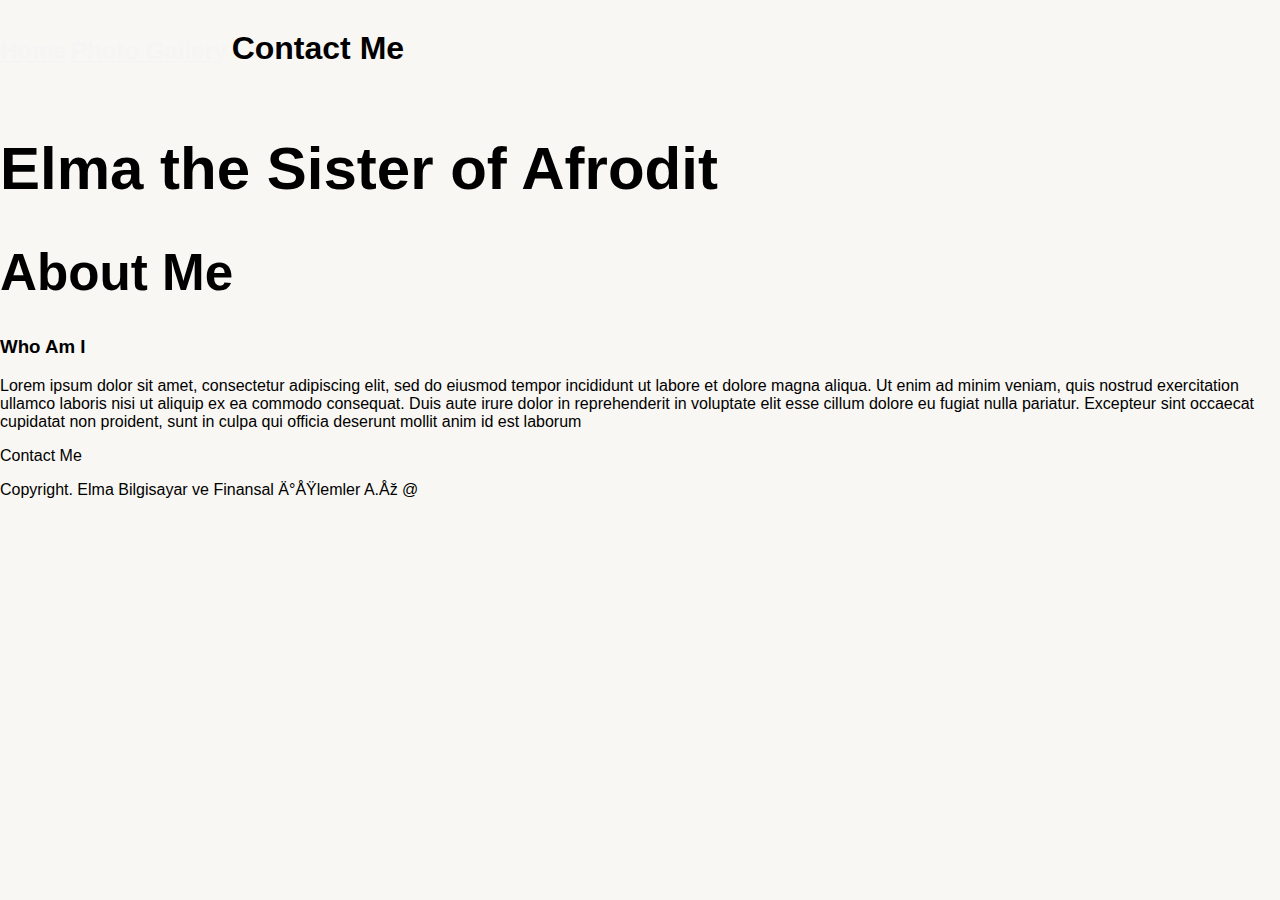
<file: public/index.html>
<!DOCTYPE html>
    <head lang="en">
        <meta charset="UTM-8"/>
        <meta name="viewport" content="width=device-width, initial-scale=1.0">
        <title>Elma.com</title>
        <link rel="stylesheet" href="./style.css"/>
    </head>
    <body>
        <div class="main">
            <nav class="bar">
                    <div style="display: inline-block;" class="col1"><h2><a href="./index.html">Home</a></h2></div>
                    <div style="display: inline-block;" class="col2"><h2><a href="./PhotoGalery.html">Photo Gallery</a></h2></div>
                    <div style="display: inline-block;" class="col3"><h2>Contact Me</h2></div>
            </nav>
            <h1 style="font-size: 60px;">Elma the Sister of Afrodit</h1>
            <h1 class="title">About Me</h1>
        </div>
        <div class="slider">
            <div class="slide"></div>
            <div class="slide"></div>
            <div class="slide"></div>
            <div class="slide"></div>
            <div class="slide"></div>
        </div>
            <h3>Who Am I</h3>
            <div id="pr">
                <p id="About-Me">Lorem ipsum dolor sit amet, 
                    consectetur adipiscing elit, sed do eiusmod tempor 
                    incididunt ut labore et dolore magna aliqua. Ut enim ad 
                    minim veniam, quis nostrud exercitation ullamco 
                    laboris nisi ut aliquip ex ea commodo consequat. 
                    Duis aute irure dolor in reprehenderit in voluptate 
                    elit esse cillum dolore eu fugiat nulla pariatur. 
                    Excepteur sint occaecat cupidatat non proident, sunt 
                    in culpa qui officia deserunt mollit anim id est laborum</p>
            </div>
        <div class="contact-div">
            <p class="contact">Contact Me</p>
        </div>    
        <div class="footer">
            <p>Copyright. Elma Bilgisayar ve Finansal İşlemler A.Ş @</p>
        </div>
        
    </body>

</html>
</file>
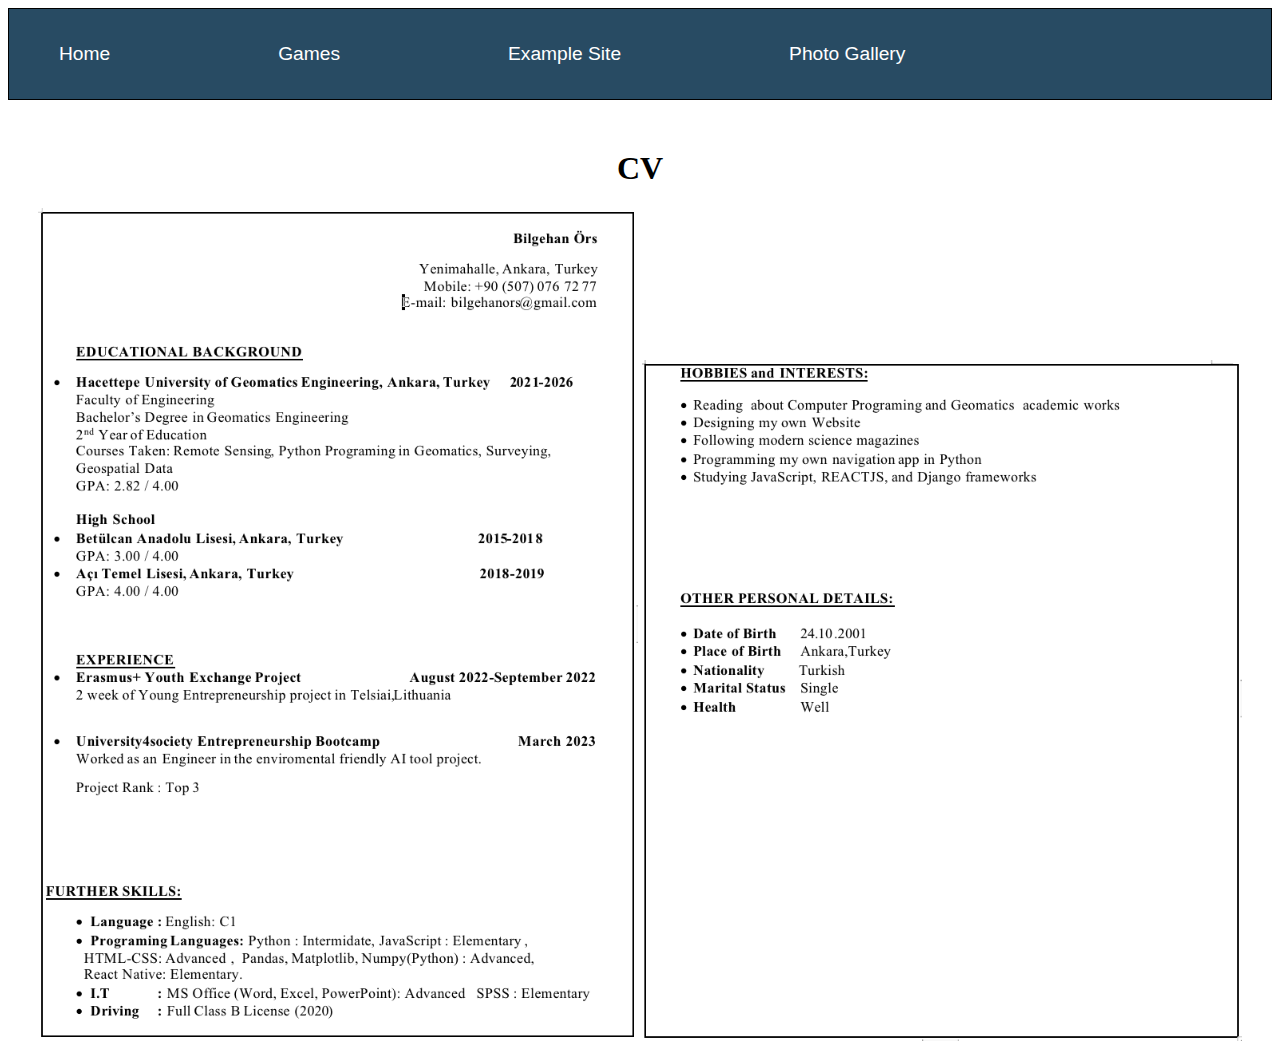
<file: cv.html>
<!DOCTYPE html>
<html lang="en">
<head>
    <meta charset="UTF-8">
    <meta name="viewport" content="width=device-width, initial-scale=1.0">
    <link rel="stylesheet" href="./cv.css">
    <title>cv</title>
</head>
<body>
    <div class="headerout">
        <div class="header">
            <div><form action="./index.html">
                <input class="btn" type="submit" value="Home" />
            </form></div>
            <div><form action="./Dice Game.html">
                <input class="btn" type="submit" value="Games" />
            </form></div>
            <div><form action="./Example.html">
                <input class="btn" type="submit" value="Example Site" />
            </form></div>
            <div><form action="./PhotoGalery.html">
                <input class="btn" type="submit" value="Photo Gallery" />
            </form></div>
        </div>
    </div>
    <h1>CV</h1>
    <div class="form">
        <image class="cv" src="./images/CV1.png">
        <image class="cv" src="./images/cv2.png">
    </div>
</body>
</html>
</file>
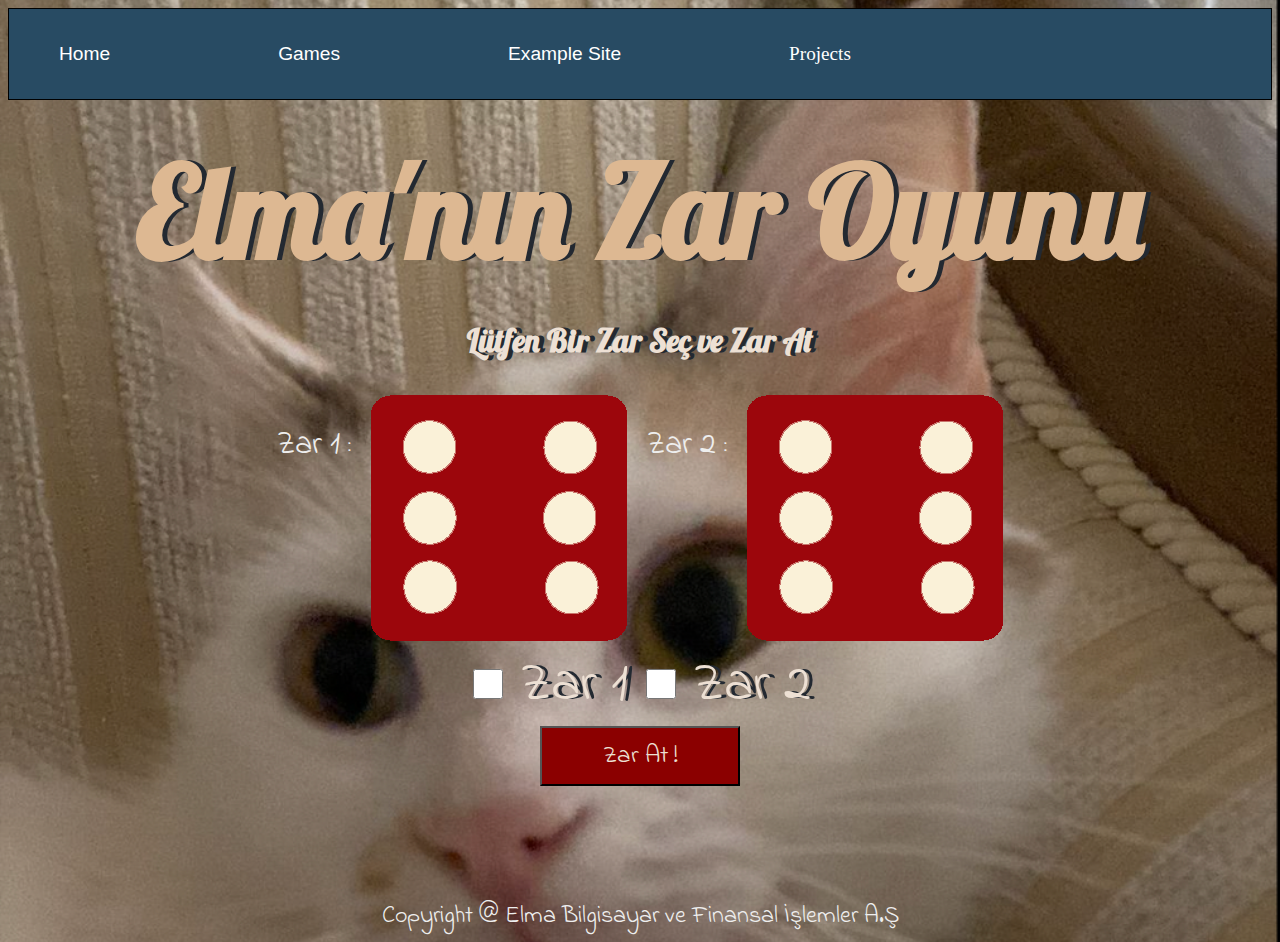
<file: Dice Game.html>
<!DOCTYPE html>
<head lang="en">
    <meta charset="UTF-8">
    <title>Elma'nın Zar Oyunu</title>
    <link rel="stylesheet" href="./styledice.css">
    <link href="https://fonts.googleapis.com/css?family=Indie+Flower|Lobster" rel="stylesheet">
</head>
<body>
    <div class="headerout">
        <div class="header">
            <div><form action="./index.html">
                <input class="btn1" type="submit" value="Home" />
            </form></div>
            <div><form action="./Dice Game.html">
                <input class="btn1" type="submit" value="Games" />
            </form></div>
            <div><form action="./Example.html">
                <input class="btn1" type="submit" value="Example Site" />
            </form></div>
            <div class="dropdown">
                <a class="btn1">Projects</a>
                <div class="dropdown-content">
                    <a href="./downloader.html">Youtube Video Downloader</a>
                    <a href="./solgis.html">SOLGIS</a>
                </div>
            </div>
        </div>
    </div>
    <div class="main"></div>
        <h1>Elma'nın Zar Oyunu</h1>
        <h3>Lütfen Bir Zar Seç ve Zar At </h3>
        <div class="dice">
            <p>Zar 1 :</p>
            <img class="img1" src="./images/dice6.png">
            <p>Zar 2 :</p>
            <img class="img2" src="./images/dice6.png">
        </div>
        <div class="checkboxes">
            <input type="checkbox" id="player1" name="check" class="check_value" value="p1" onclick="onlyOne(this)">
            <label for="player1"> Zar 1</label> 
            <input type="checkbox" id="player2" name="check" class="check_value" value="p2" onclick="onlyOne(this)">
            <label for="player2"> Zar 2</label> 
        </div>
        <div class="buttons">
            <button type="button" class="btn"> Zar At !</button>
        </div>
        <div class="empty">

        </div>
    </div>
    <script src="/Dice.js" charset="UTF-8">
        
    </script>

</body>
<footer>
    Copyright @ Elma Bilgisayar ve Finansal İşlemler A.Ş
</footer>
</html>
</file>
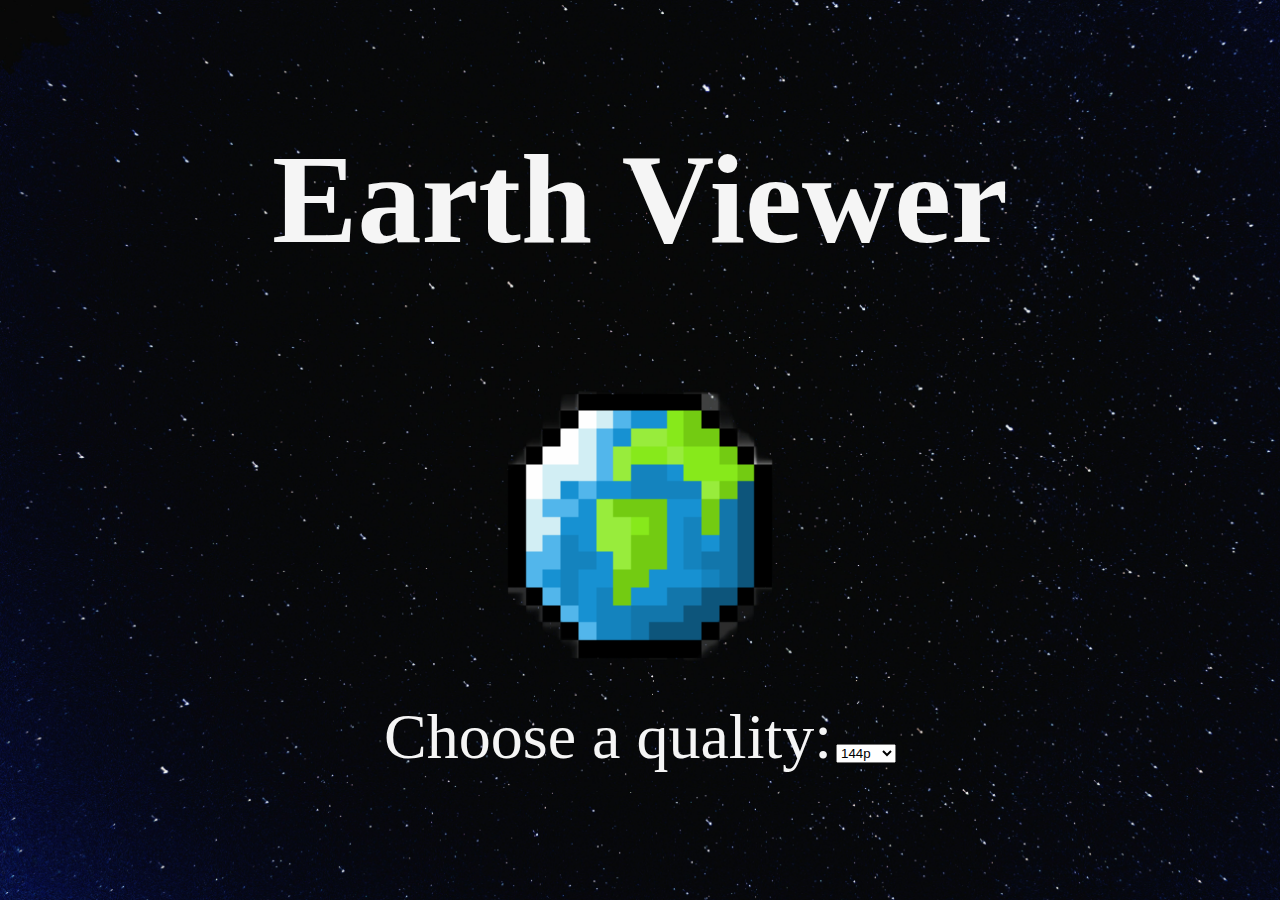
<file: earth.html>
<!DOCTYPE html>
<html lang="en">
<head>
    <meta charset="UTF-8">
    <meta name="viewport" content="width=device-width, initial-scale=1.0">
    <title>Earth Viewer</title>
    <link rel="stylesheet" href="./earth.css">
</head>
<body>
    <h1 class="h1">Earth Viewer</h1>
    <div class="container">
        <div class="earth">
            <img id="earth-image" src="./images/144p.png">
        </div>
        <label class='h2' for="quality">Choose a quality:</label>
    <select name="qualitysel" id="qualitysel">
        <option value="144p">144p</option>
        <option value="240p">240p</option>
        <option value="360p">360p</option>
        <option value="480p">480p</option>
        <option value="720p">720p</option>
        <option value="1080p">1080p</option>
        <option value="4K">4K</option>
    </select>
    </div>

    <script>
        document.getElementById('qualitysel').addEventListener('change', function() {
            var quality = this.value;
            var img = document.getElementById('earth-image');
            img.src = './images/' + quality + '.png';
        });
    </script>
</body>
</html>
</file>
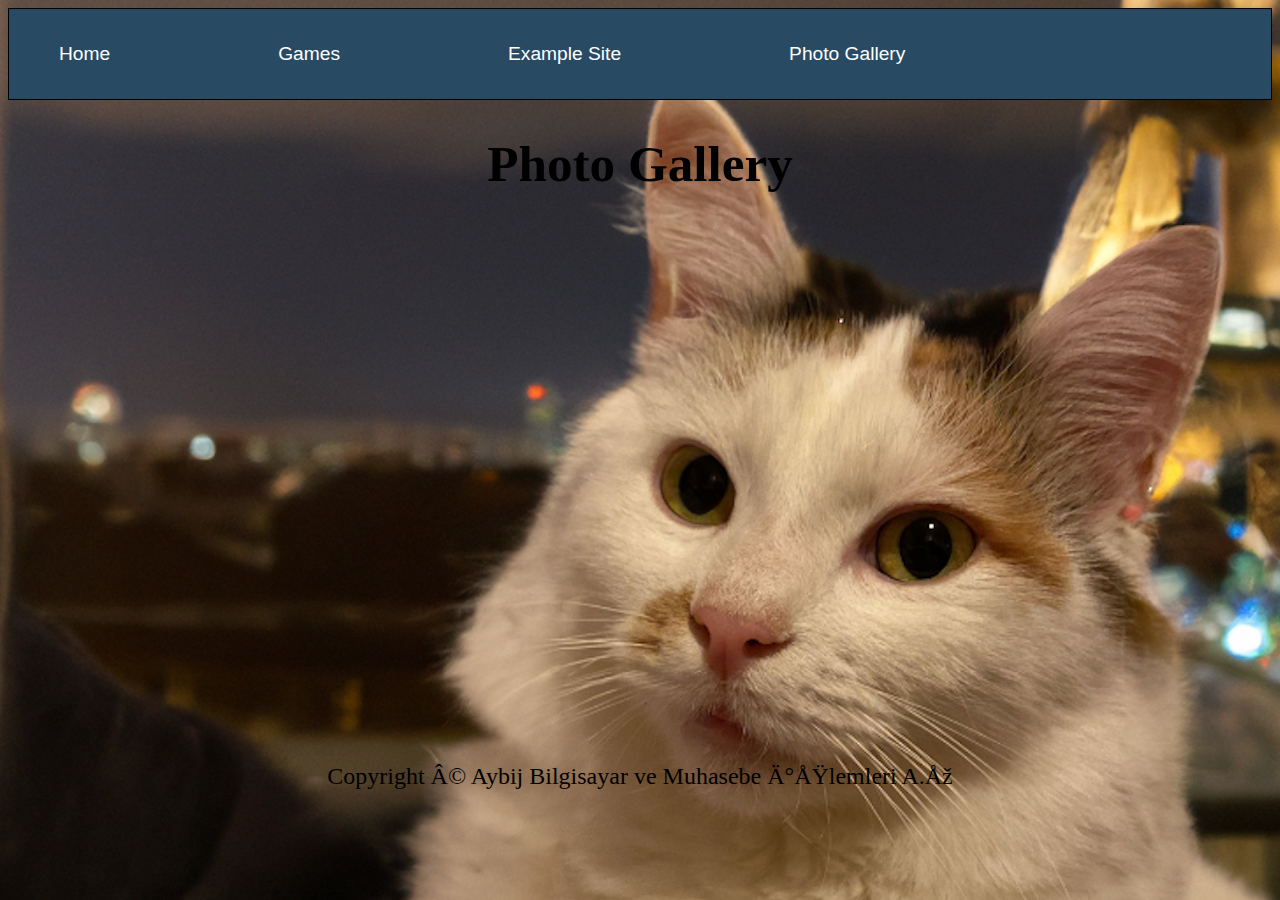
<file: PhotoGalery.html>
<!DOCTYPE html>
<head lang="en">
    <meta charset="UTM-8"/>
    <meta name="viewport" content="width=device-width, initial-scale=1.0">
    <title>Elma PhotoGalery</title>
    <link rel="stylesheet" href="./PhotoGalery.css"/>
</head>
<body>
        <div class="headerout">
            <div class="header">
                <div><form action="./index.html">
                    <input class="btn" type="submit" value="Home" />
                </form></div>
                <div><form action="./Dice Game.html">
                    <input class="btn" type="submit" value="Games" />
                </form></div>
                <div><form action="./Example.html">
                    <input class="btn" type="submit" value="Example Site" />
                </form></div>
                <div><form action="./PhotoGalery.html">
                    <input class="btn" type="submit" value="Photo Gallery" />
                </form></div>
            </div>
        </div>
        <h1>
            Photo Gallery
        </h1>
        <footer>
            Copyright © Aybij Bilgisayar ve Muhasebe İşlemleri A.Ş
        </footer>


</body>


</html>
</file>
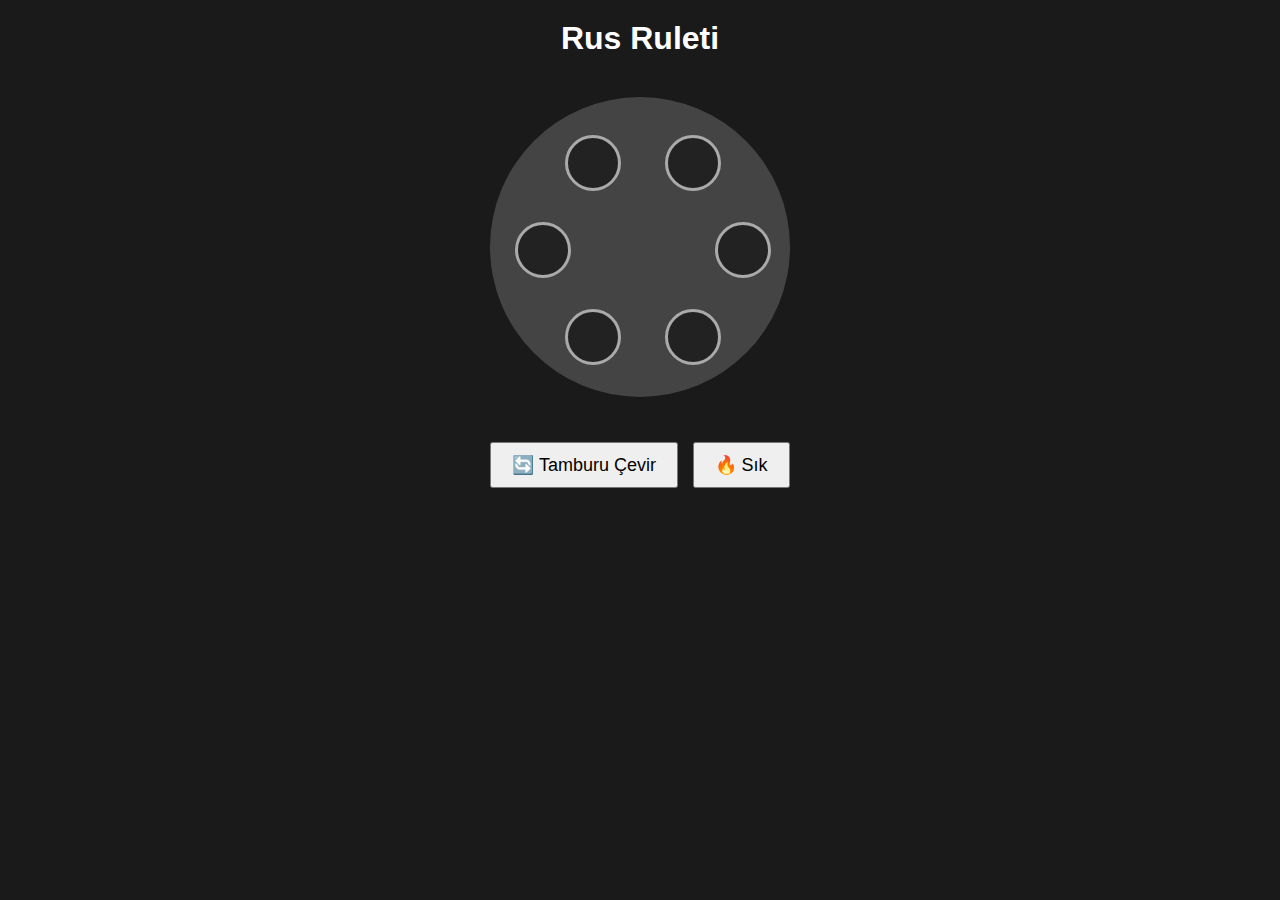
<file: rulet.html>
<!DOCTYPE html>
<html lang="tr">
<head>
  <meta charset="UTF-8">
  <title>Rus Ruleti</title>
  <link rel="stylesheet" href="rulet.css">
</head>
<body>
  <h1>Rus Ruleti</h1>
  <div class="revolver" id="revolver">
    <!-- 6 adet hücre -->
    <div class="chamber" data-id="0"></div>
    <div class="chamber" data-id="1"></div>
    <div class="chamber" data-id="2"></div>
    <div class="chamber" data-id="3"></div>
    <div class="chamber" data-id="4"></div>
    <div class="chamber" data-id="5"></div>
  </div>

  <div class="buttons">
    <button onclick="spinChamber()">🔄 Tamburu Çevir</button>
    <button onclick="fire()">🔥 Sık</button>
  </div>

  <div id="result"></div>

  <script src="rulet.js"></script>
</body>
</html>
</file>
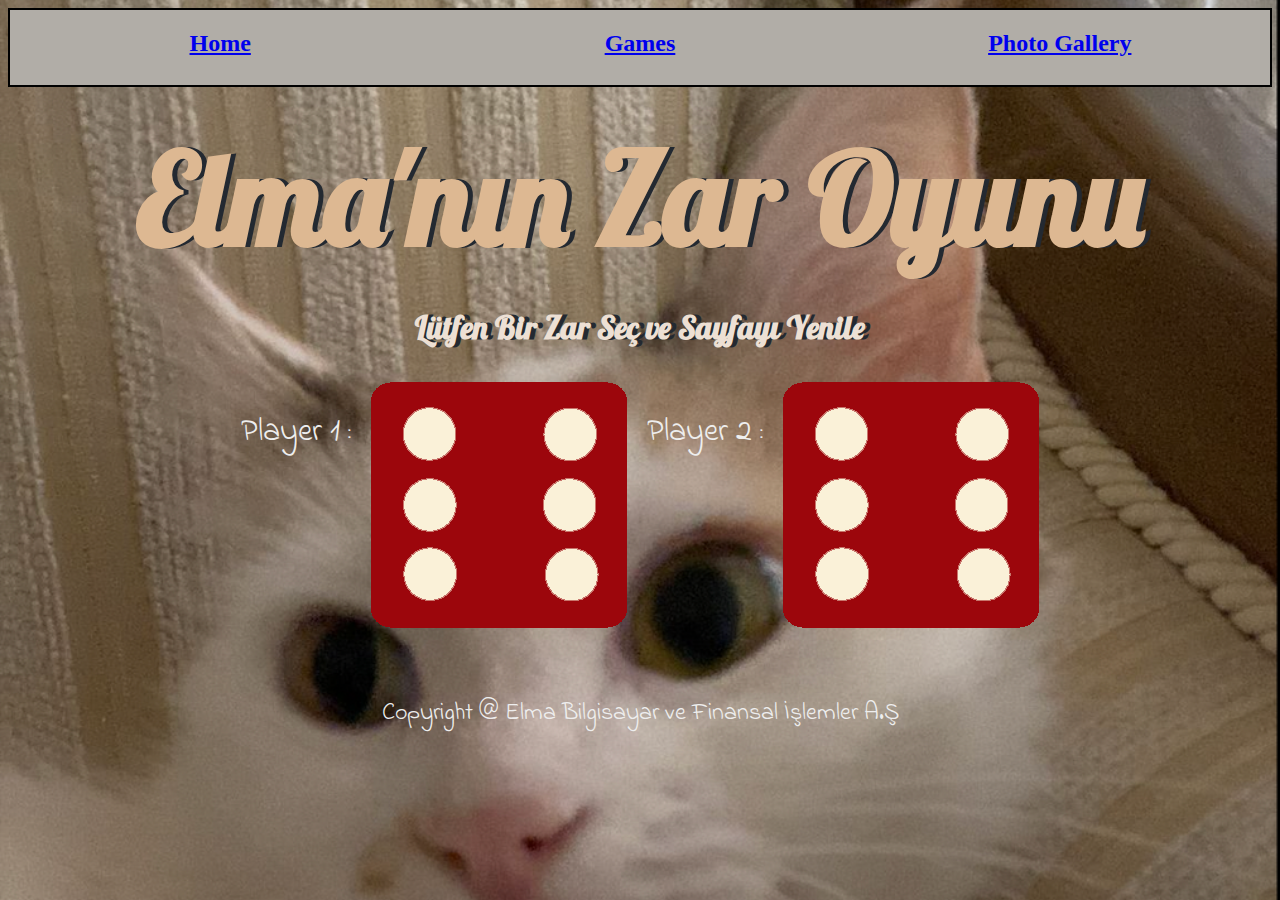
<file: public/Dice Game.html>
<!DOCTYPE html>
<head lang="en">
    <meta charset="UTF-8">
    <title>Elma'nın Zar Oyunu</title>
    <link rel="stylesheet" href="./styledice.css">
    <link href="https://fonts.googleapis.com/css?family=Indie+Flower|Lobster" rel="stylesheet">
</head>
<body>
    <nav class="bar">
        <div style="display: inline-block;" class="col1"><h2><a href="./index.html">Home</a></h2></div>
        <div style="display: inline-block;" class="col2"><h2><a href="./Dice Game.html">Games</a></h2></div>
        <div style="display: inline-block;" class="col3"><h2><a href="./PhotoGalery.html">Photo Gallery</a></h2></div>
    </nav>
    <div class="main"></div>
        <h1>Elma'nın Zar Oyunu</h1>
        <h3>Lütfen Bir Zar Seç ve Sayfayı Yenile </h3>
        <div class="dice">
            <p>Player 1 :</p>
            <img class="img1" src="./images/dice6.png">
            <p>Player 2 :</p>
            <img class="img2" src="./images/dice6.png">
        </div>
    </div>
    <script src="/index.js" charset="UTF-8"></script>

</body>
<footer>
    Copyright @ Elma Bilgisayar ve Finansal İşlemler A.Ş
</footer>
</html>
</file>
<file: public/style.css>
html {
    background-color: #f9f7f3;
    font-family: 'Times New Roman', Times, serif;
}
.headerout {
    background-color: #284b63;
    border: 1px solid black;
    text-align: center;
}
.header {
    height: 60px;
    background: #284b63;
    padding: 0px;
    margin-left: auto;
    margin-right: auto;
    text-align: left;
    overflow: hidden;
    display: flex;
    column-gap: 100px;
    padding: 15px 16px 15px 16px;
}
a {
    font-size: 1.5rem;
    color: whitesmoke;
    margin: auto;
    
}
#HomePage {
    margin-left: 60px;
}
.contact img {
    height: 60px;
    margin-top: 10px;
    margin-bottom: 10px;
    padding: 15px 16px 15px 16px;
}
.firstsection {
    text-align: center;
}
h1 {
    font-size: 3.2rem;
    color: #000000;
}
h2 {
    font-size: 2rem;
    margin-top: 30px;
}
.p1 {
    margin-left: 40px;
    margin-right: 40px;
    margin-bottom: 20px;
    font-size: 1.17rem;
}
footer {
    margin-top: 5%;
    color: black;
    text-align: center;
    font-family: 'Times New Roman', Times, serif;
    font-size: 1.5rem;
  }
.pr {
    background-color: #e9ecef;
    margin-left: 40px;
    margin-right: 40px;
    border: 2px solid #f8f9fa;
    box-shadow: 0px 0px 0px 2px rgba(0,0,0,0.3);
    margin-bottom: 60px;
    border-radius: 25px;
}
.project {
    height: 200px;
    width: 300px;
    margin-top: 15px;
    margin-left: 15px;
    margin-right: 15px ;
    
    
}
.py {
    background-color: #dee2e6;
    margin-top: 30px;
    margin-bottom: 50px;
    border: 5px solid #e9ecef;
    border-radius: 25px;

}
.projects {
    display: flex;
    column-gap: 30px;
    
}
.p2 {
    margin-left: 10px;
    margin-right: 10px;
}
.image {
    margin-bottom: 30px;
}
#col1 {
    margin-left: 30px;
}
#col2 {
    margin-right: 30px;
}
* {
    box-sizing: border-box
  }
  body {
    font-family: Verdana, sans-serif;
    margin: 0
  }
  .mySlides {
    display: none
  }
  img {
    vertical-align: middle;
  }
  .slideshow-container {
    max-width: 1000px;
    position: relative;
    margin: auto;
  }
  /* Next & previous buttons */
  .prev,
  .prev,
  .next {
    cursor: pointer;
    position: absolute;
    top: 50%;
    width: auto;
    padding: 16px;
    margin-top: -22px;
    color: white;
    font-weight: bold;
    font-size: 18px;
    transition: 0.6s ease;
    border-radius: 0 3px 3px 0;
    user-select: none;
  }
  /* Position the "next button" to the right */
  .next {
    right: 20px;
    border-radius: 3px 0 0 3px;
  }
  .prev {
    left: 20px;
  }
  /* On hover, add a black background color with a little bit see-through */
  .prev:hover,
  .next:hover {
    background-color: rgba(0, 0, 0, 0.8);
  }
  /* Caption text */
  .text {
    color: #ffffff;
    font-size: 15px;
    padding: 8px 12px;
    position: absolute;
    bottom: 8px;
    width: 100%;
    text-align: center;
  }
  /* Number text (1/3 etc) */
  .numbertext {
    color: #ffffff;
    font-size: 12px;
    padding: 8px 12px;
    position: absolute;
    top: 0;
  }
  /* The dots/bullets/indicators */
  .dot {
    cursor: pointer;
    height: 15px;
    width: 15px;
    margin: 0 2px;
    background-color: #999999;
    border-radius: 50%;
    display: inline-block;
    transition: background-color 0.6s ease;
  }
  .active,
  .dot:hover {
    background-color: #111111;
  }
  /* Fading animation */
  .fade {
    -webkit-animation-name: fade;
    -webkit-animation-duration: 1.5s;
    animation-name: fade;
    animation-duration: 1.5s;
  }
  @-webkit-keyframes fade {
    from {
      opacity: .4
    }
    to {
      opacity: 1
    }
  }
  @keyframes fade {
    from {
      opacity: .4
    }
    to {
      opacity: 1
    }
  }
  /* On smaller screens, decrease text size */
  @media only screen and (max-width: 300px) {
    .prev,
    .next,
    .text {
      font-size: 11px
    }
  }
.btn {
  background-color: #284b63;
  border: none;
  color: white;
  padding: 15px 32px;
  text-align: center;
  text-decoration: none;
  display: inline-block;
  font-size: 1.2rem;
  margin: 4px 2px;
  cursor: pointer;
}
.social {
  background-color: #f9f7f3;
  border: none;
  height: 60px;
  width: 60px;
  margin-bottom: 40px;
}
</file>
<file: cv.css>
.form{
    text-align: center;
}
.cv{
    width: 600px;
}
h1{
    text-align: center;
    margin-top: 50px;
}
.headerout {
    background-color: #284b63;
    border: 1px solid black;
    text-align: center;
}
.header {
    height: 60px;
    background: #284b63;
    padding: 0px;
    margin-left: auto;
    margin-right: auto;
    text-align: left;
    overflow: hidden;
    display: flex;
    column-gap: 100px;
    padding: 15px 16px 15px 16px;
}
.btn {
    background-color: #284b63;
    border: none;
    color: white;
    padding: 15px 32px;
    text-align: center;
    text-decoration: none;
    display: inline-block;
    font-size: 1.2rem;
    margin: 4px 2px;
    cursor: pointer;
  }
</file>
<file: styledice.css>
.main {
    margin: auto;
    width: 100%;
    text-align: center;
}
.dice {
    display: flex;
    flex-direction: row; 
    gap: 20px;
    width: 100%;
    justify-content: center;
    
}
body {
    background-image: url('./images/Tatli.jpg');
    background-size: cover;
    background-repeat: no-repeat;
}
h1 {
    margin: 30px;
    margin: 30px;
    font-family: 'Lobster', cursive;
    text-shadow: 5px 0 #232931;
    font-size: 8rem;
    color: #ddb892;
    text-align: center;
}
h3 {
    margin: 30px;
    margin: 30px;
    font-family: 'Lobster', cursive;
    text-shadow: 5px 0 #232931;
    font-size: 2rem;
    color: #ede0d4;
    text-align: center;
}
footer {
    margin-top: 5%;
    color: #EEEEEE;
    text-align: center;
    font-family: 'Indie Flower', cursive;
    font-size: 1.5rem;
  }
p {
    font-family: 'Indie Flower', cursive;
    font-size: 2rem;
    color: #EEEEEE;
}
.bar {
    height: 75px;
    background-color:#B1ADA7;
    max-width: 100%;
    border: 2px solid black;
    opacity: 0.7;
    text-align: center;
}
.col1 {
    width: 33%;
}
.col2 {
    width: 33%;
}
.col3 {
    width: 33%;
}
.checkboxes {
    text-align: center;
    font-size: 3.4rem;
    font-family: 'Indie Flower', cursive;
    color: #ede0d4;
    text-shadow: 5px 0 #232931;
}
.check_value {
    width: 30px;
    height: 30px;
}

.buttons {
    text-align: center;
}
button {
    width: 200px;
    height: 60px;
    background-color: darkred;
    font-size: 25px;
    color:#ede0d4;
    font-family: 'Indie Flower', cursive;
}
.empty{
    height: 50px;
}
.headerout {
    background-color: #284b63;
    border: 1px solid black;
    text-align: center;
}
.header {
    height: 60px;
    background: #284b63;
    padding: 0px;
    margin-left: auto;
    margin-right: auto;
    text-align: left;
    overflow: hidden;
    display: flex;
    column-gap: 100px;
    padding: 15px 16px 15px 16px;
}
.btn1 {
    background-color: #284b63;
    border: none;
    color: white;
    padding: 15px 32px;
    text-align: center;
    text-decoration: none;
    display: inline-block;
    font-size: 1.2rem;
    margin: 4px 2px;
    cursor: pointer;
  }
  .dropdown {
    display: inline-block;
  }
  
  .dropdown-content {
    display: none;
    position: absolute;
    top: 7%;
    background-color: #284b63;
    box-shadow: 0px 8px 16px 0px rgba(0,0,0,0.2);
    z-index: 1;
  }
  
  .dropdown-content a {
    color: white;
    padding: 12px 16px;
    text-decoration: none;
    display: block;
  }
  
  .dropdown-content a:hover {
    background-color: #45677d;
  }
  
  .dropdown:hover .dropdown-content {
    display: block;
  }
@media only screen and (max-width: 900px){
    body {
        background-image: url("./images/Tatli\ mobile.png");
    }
    .projects {
      display: flex;
      flex-direction: column;
    }
    .header {
      height: 60px;
      background: #284b63;
      padding: 0px;
      margin-left: auto;
      margin-right: auto;
      text-align: left;
      overflow: hidden;
      display: flex;
      column-gap: 0px;
      padding: 15px 16px 15px 16px;
    }
    .btn {
      padding-left: 10px;
      font-size: 0.8rem;
    }
    .contact{
      margin-left: 25%;
    }
    
  }
</file>
<file: earth.css>
body {
    background-image: url("./images/paul-volkmer-qVotvbsuM_c-unsplash.jpg");
    background-size: cover; /* Changed to cover for better responsiveness */
    margin: 0;
    padding: 0;
    font-family: 'Times New Roman', Times, serif;
    display: flex;
    flex-direction: column;
    align-items: center;
    justify-content: center;
    height: 100vh;
    color: whitesmoke;
}

h1 {
    text-align: center;
    margin-top: 0;
    font-size: 10vw; /* Responsive font size */
}

img {
    width: 50vw; /* Responsive width */
    max-width: 300px; /* Ensures it doesn't get too large on big screens */
    margin-bottom: 20px;
}

.container {
    text-align: center;
}

label.h2 {
    font-size: 5vw; /* Responsive font size */
}

/* Media query for iPhone 11 and similar devices */
@media only screen and (max-width: 414px) {
    h1 {
        font-size: 12vw;
    }

    img {
        width: 70vw;
    }

    label.h2 {
        font-size: 6vw;
    }

    select {
        font-size: 4vw;
    }
}
</file>
<file: PhotoGalery.css>
html {
    background-image: url(./public/Assets/Paris.png);
    font-family: 'Times New Roman', Times, serif;
    text-align: center;
    
}
.headerout {
    background-color: #284b63;
    border: 1px solid black;
    text-align: center;
}
.header {
    height: 60px;
    background: #284b63;
    padding: 0px;
    margin-left: auto;
    margin-right: auto;
    text-align: left;
    overflow: hidden;
    display: flex;
    column-gap: 100px;
    padding: 15px 16px 15px 16px;
}
h1 {
    font-size: 3.2rem;
    color: #000000;
}
footer {
    margin-top: 5%;
    color: black;
    text-align: center;
    font-family: 'Times New Roman', Times, serif;
    font-size: 1.5rem;
    margin-bottom: 0px;
    margin-top: 570px;
}
.btn {
    background-color: #284b63;
    border: none;
    color: white;
    padding: 15px 32px;
    text-align: center;
    text-decoration: none;
    display: inline-block;
    font-size: 1.2rem;
    margin: 4px 2px;
    cursor: pointer;
}
@media only screen and (max-width: 900px){
    .header {
      height: 60px;
      background: #284b63;
      padding: 0px;
      margin-left: auto;
      margin-right: auto;
      text-align: left;
      overflow: hidden;
      display: flex;
      column-gap: 0px;
      padding: 15px 16px 15px 16px;
    }  
  }
</file>
<file: rulet.css>
body {
  font-family: Arial, sans-serif;
  text-align: center;
  background: #1a1a1a;
  color: #fff;
}

h1 {
  margin-top: 20px;
}

.revolver {
  position: relative;
  width: 300px;
  height: 300px;
  margin: 40px auto;
  border-radius: 50%;
  background: #444;
  display: flex;
  justify-content: center;
  align-items: center;
  transition: transform 0.1s linear;
}


.chamber {
  width: 50px;
  height: 50px;
  background: #222;
  border: 3px solid #aaa;
  border-radius: 50%;
  position: absolute;
  cursor: pointer;
  transition: background 0.3s;
}

.chamber::after {
  content: '';
  display: block;
  width: 14px;
  height: 14px;
  border-radius: 50%;
  background: transparent;
  margin: 18px auto;
}

.chamber.bullet::after {
  background: red;
}

.chamber.active {
  background: gold;
}

.buttons {
  margin: 20px;
}

button {
  padding: 10px 20px;
  font-size: 18px;
  margin: 5px;
  cursor: pointer;
}

#result {
  margin-top: 20px;
  font-size: 24px;
}
</file>
<file: public/styledice.css>
.main {
    margin: auto;
    width: 100%;
    text-align: center;
}
.dice {
    display: flex;
    flex-direction: row; 
    gap: 20px;
    width: 100%;
    justify-content: center;
    
}
body {
    background-image: url('./images/Tatli.jpg');
    background-size: cover;
    background-repeat: no-repeat;
}
h1 {
    margin: 30px;
    margin: 30px;
    font-family: 'Lobster', cursive;
    text-shadow: 5px 0 #232931;
    font-size: 8rem;
    color: #ddb892;
    text-align: center;
}
h3 {
    margin: 30px;
    margin: 30px;
    font-family: 'Lobster', cursive;
    text-shadow: 5px 0 #232931;
    font-size: 2rem;
    color: #ede0d4;
    text-align: center;
}
footer {
    margin-top: 5%;
    color: #EEEEEE;
    text-align: center;
    font-family: 'Indie Flower', cursive;
    font-size: 1.5rem;
  }
p {
    font-family: 'Indie Flower', cursive;
    font-size: 2rem;
    color: #EEEEEE;
}
.bar {
    height: 75px;
    background-color:#B1ADA7;
    max-width: 100%;
    border: 2px solid black;
    opacity: 0,7;
    text-align: center;
}
.col1 {
    width: 33%;
}
.col2 {
    width: 33%;
}
.col3 {
    width: 33%;
}
</file>
